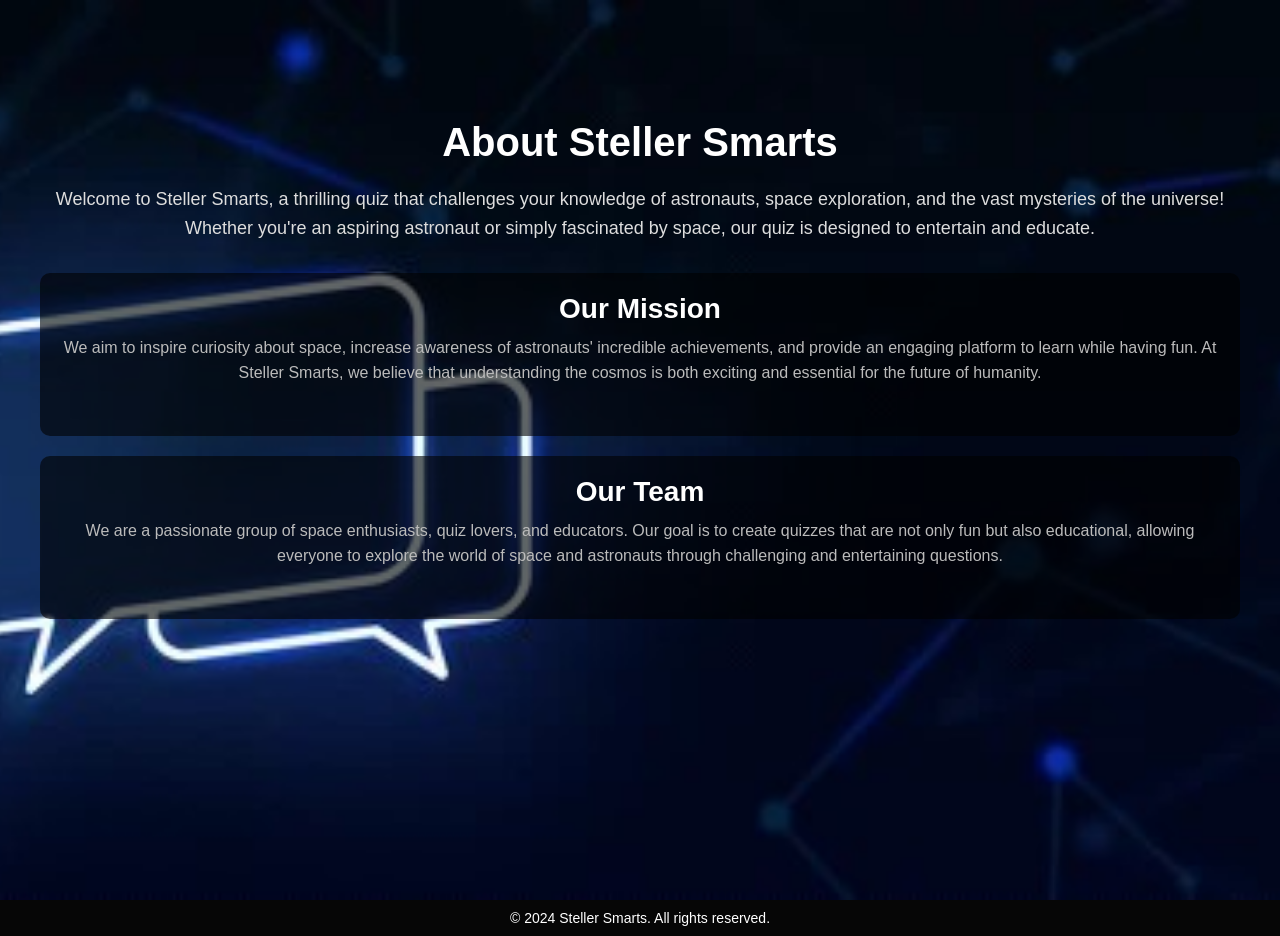
<file: Aboutus.html>
<!DOCTYPE html>
<html lang="en">
<head>
  <meta charset="UTF-8">
  <meta name="viewport" content="width=device-width, initial-scale=1.0">
  <title>About Us - Steller Smarts</title>
  <link rel="stylesheet" href="styles7.css">
</head>
<body>

  <!-- Main Content -->
  <section class="about">
    <div class="container">
      <h2>About Steller Smarts</h2>
      <p>Welcome to Steller Smarts, a thrilling quiz that challenges your knowledge of astronauts, space exploration, and the vast mysteries of the universe! Whether you're an aspiring astronaut or simply fascinated by space, our quiz is designed to entertain and educate.</p>
      
      <div class="mission">
        <h3>Our Mission</h3>
        <p>We aim to inspire curiosity about space, increase awareness of astronauts' incredible achievements, and provide an engaging platform to learn while having fun. At Steller Smarts, we believe that understanding the cosmos is both exciting and essential for the future of humanity.</p>
      </div>
      
      <div class="team">
        <h3>Our Team</h3>
        <p>We are a passionate group of space enthusiasts, quiz lovers, and educators. Our goal is to create quizzes that are not only fun but also educational, allowing everyone to explore the world of space and astronauts through challenging and entertaining questions.</p>
      </div>
    </div>
  </section>
  <footer>
    <p>&copy; 2024 Steller Smarts. All rights reserved.</p>
  </footer>
</body>
</html>
</file>
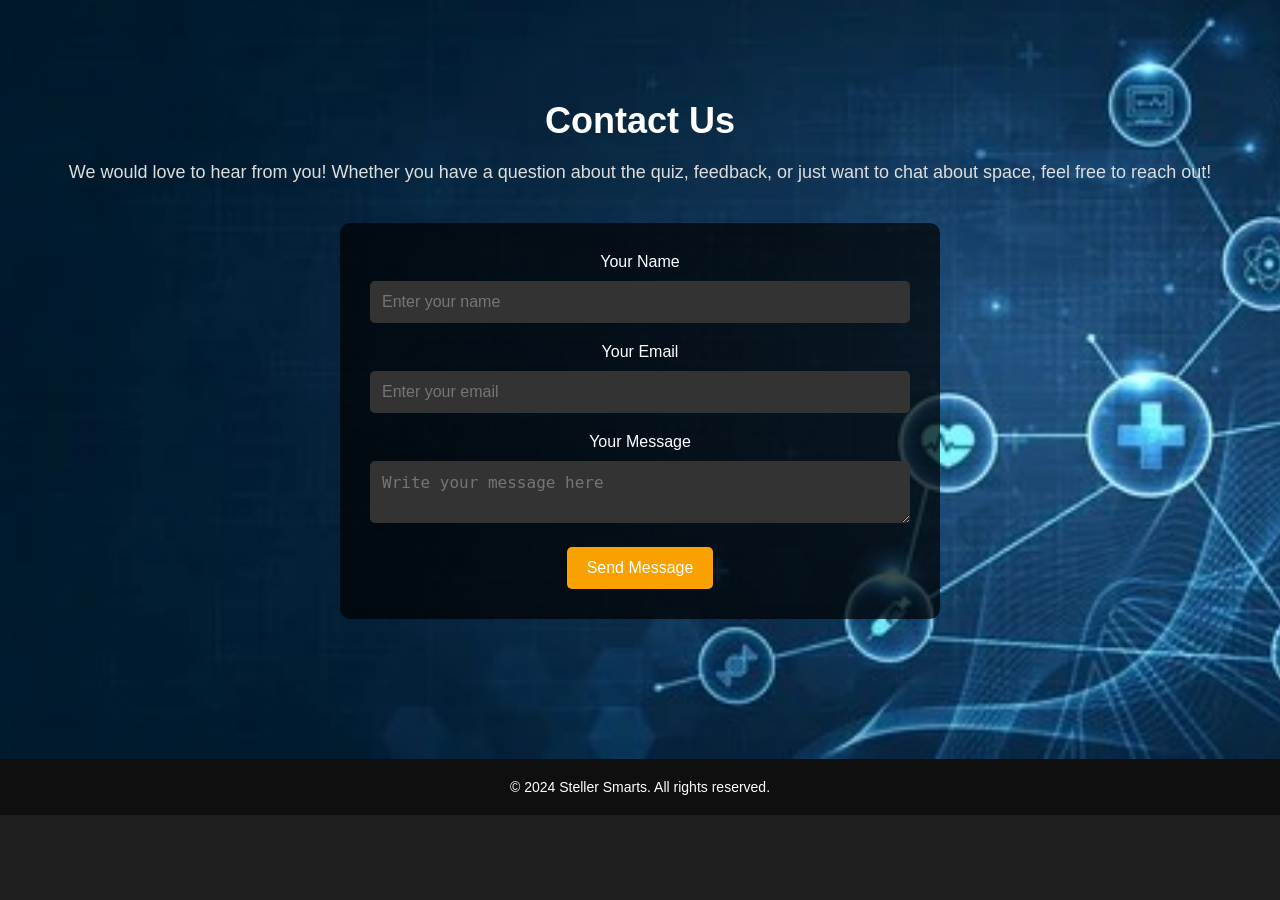
<file: contact.html>
<!DOCTYPE html>
<html lang="en">
<head>
  <meta charset="UTF-8">
  <meta name="viewport" content="width=device-width, initial-scale=1.0">
  <title>Contact Us - Steller Smarts</title>
  <link rel="stylesheet" href="styles8.css">
</head>
<body>

    <!DOCTYPE html>
    <html lang="en">
    <head>
      <meta charset="UTF-8">
      <meta name="viewport" content="width=device-width, initial-scale=1.0">
      <title>Contact Us - Steller Smarts</title>
      <link rel="stylesheet" href="styles.css">
    </head>
    <body>
    
      <!-- Contact Section -->
      <section class="contact">
        <div class="container">
          <h2>Contact Us</h2>
          <p>We would love to hear from you! Whether you have a question about the quiz, feedback, or just want to chat about space, feel free to reach out!</p>
    
          <!-- Contact Form -->
          <div class="contact-form">
            <form id="contactForm" action="#" method="POST" onsubmit="return validateForm()">
              <label for="name">Your Name</label>
              <input type="text" id="name" name="name" placeholder="Enter your name" required aria-label="Your Name">
    
              <label for="email">Your Email</label>
              <input type="email" id="email" name="email" placeholder="Enter your email" required aria-label="Your Email">
    
              <label for="message">Your Message</label>
              <textarea id="message" name="message" placeholder="Write your message here" required aria-label="Your Message"></textarea>
    
              <button type="submit">Send Message</button>
            </form>
            <div id="error-message" style="color: red; display: none;">Please enter a valid email address containing '@' and make sure all fields are filled out.</div>
            <div id="success-message" style="color: green; display: none;">Your message has been sent successfully! Thank you for contacting us.</div>
          </div>
    
        </div>
      </section>
    
      <!-- Footer -->
      <footer>
        <p>&copy; 2024 Steller Smarts. All rights reserved.</p>
      </footer>
    
      <script>
        function validateForm() {
          var name = document.getElementById('name').value;
          var email = document.getElementById('email').value;
          var message = document.getElementById('message').value;
          var errorMessage = document.getElementById('error-message');
          var successMessage = document.getElementById('success-message');
    
          // Reset messages
          errorMessage.style.display = "none";
          successMessage.style.display = "none";
    
          // Check if name is empty
          if (name === "") {
            errorMessage.innerHTML = "Name is required.";
            errorMessage.style.display = "block";
            return false;
          }
    
          // Check if email contains '@'
          if (email.indexOf('@') === -1) {
            errorMessage.innerHTML = "Please enter a valid email address with '@'.";
            errorMessage.style.display = "block";
            return false;
          }
    
          // Check if message is empty
          if (message === "") {
            errorMessage.innerHTML = "Message cannot be empty.";
            errorMessage.style.display = "block";
            return false;
          }
    
          // If everything is fine, show success message
          successMessage.style.display = "block";
          
          // Optionally, you can reset the form fields after success:
          document.getElementById('contactForm').reset();
    
          return false;  // Prevent the form from submitting (for demo purposes)
        }
      </script>
    
    </body>
    </html>
</file>
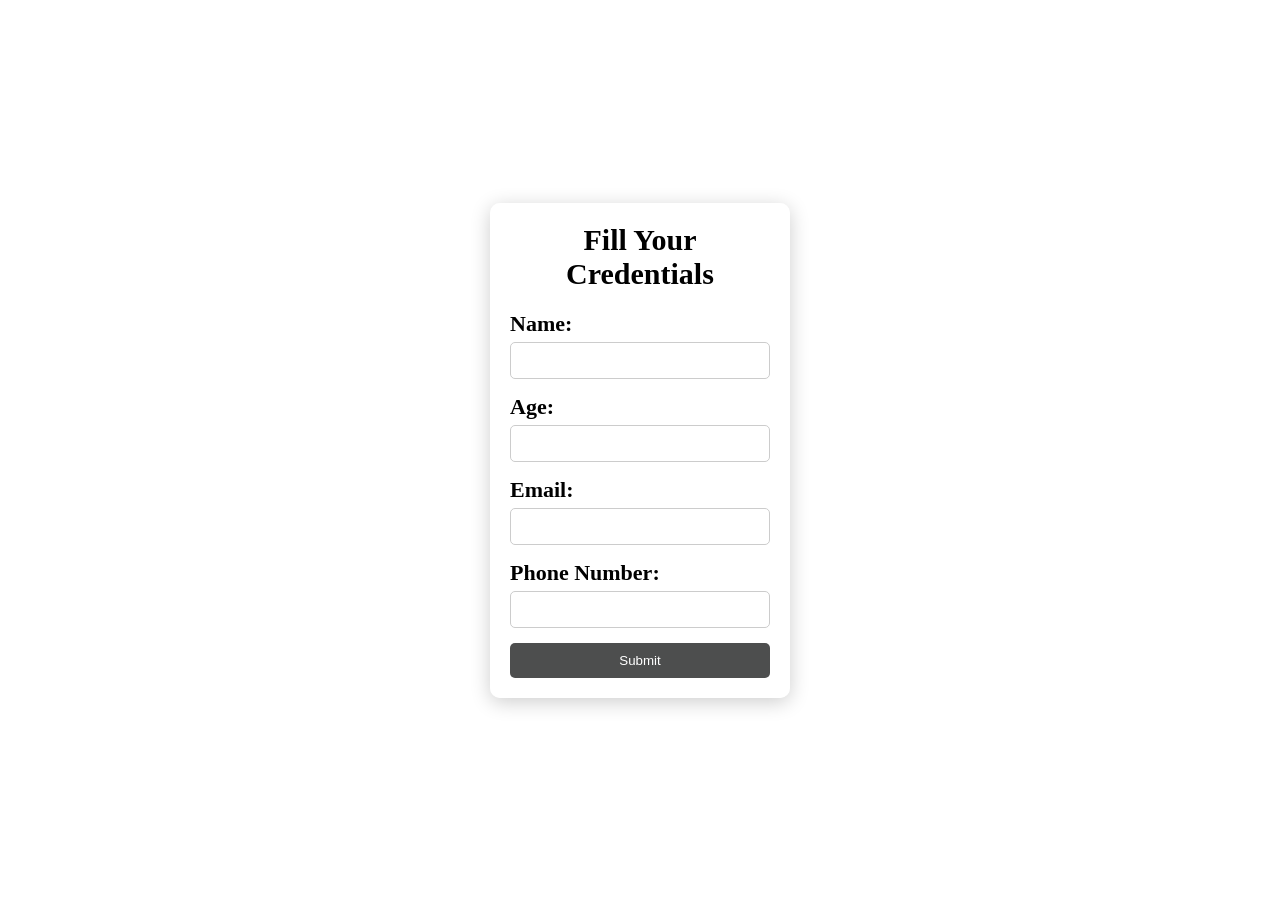
<file: info.html>
<!DOCTYPE html>
<html lang="en">
<head>
    <meta charset="UTF-8">
    <meta name="viewport" content="width=device-width, initial-scale=1.0">
    <link rel="stylesheet" href="styles1.css">
    <link rel="icon" type="image/png" href="favicon.jpg">
    <title>Information page</title>
    <script>
        // validateForm receives the submit event so we can prevent default when needed
        function validateForm(e) {
            // stop the browser from submitting so we can control navigation
            if (e && e.preventDefault) e.preventDefault();

            var name = document.getElementById("name").value.trim();
            var nameError = document.getElementById("name-error");
            var email = document.getElementById("email").value.trim();
            var emailError = document.getElementById("email-error");
            var phone = document.getElementById("phone").value.trim();
            var phoneError = document.getElementById("phone-error");

            // Name: allow letters and spaces, at least 1 character
            if (name === "" || !/^[a-zA-Z\s]+$/.test(name)) {
                nameError.style.display = "block";
                nameError.textContent = "Please enter a valid name (letters and spaces only).";
                return false;
            } else {
                nameError.style.display = "none";
            }

            // Email: basic check for '@' and a simple structure
            if (!/^\S+@\S+\.\S+$/.test(email)) {
                emailError.style.display = "block";
                return false;
            } else {
                emailError.style.display = "none";
            }

            // Phone: allow only 10 digits
            var phoneRegex = /^\d{10}$/;
            if (!phoneRegex.test(phone)) {
                phoneError.style.display = "block";
                return false;
            } else {
                phoneError.style.display = "none";
            }

            // All validations passed — navigate to level.html
            window.location.href = "level.html";
            return false; // prevent normal form submission
        }
    </script>
</head>
<body>
    <div class="container">
        <div class="form-box">
            <h2>Fill Your Credentials</h2>
            <form onsubmit="return validateForm(event)">
                <b><label for="name">Name:</label></b>
                <input type="text" id="name" name="name" pattern="[a-zA-Z ]+" required>
                <div id="name-error" style="color: red; display: none;"></div>

                <b><label for="age">Age:</label></b>
                <input type="number" id="age" name="age" required>

                <b><label for="email">Email:</label></b>
                <input type="email" id="email" name="email" required>
                <div id="email-error" style="color: red; display: none;">Please include '@' in the email address.</div>

                <b><label for="phone">Phone Number:</label></b>
                <input type="tel" id="phone" name="phone" required>
                <b><div id="phone-error" style="color:black; display: none;">Please enter a valid 10-digit phone number.</div></b>

                <button type="submit">Submit</button>
            </form>
        </div>
    </div>
</body>
</html>
</file>
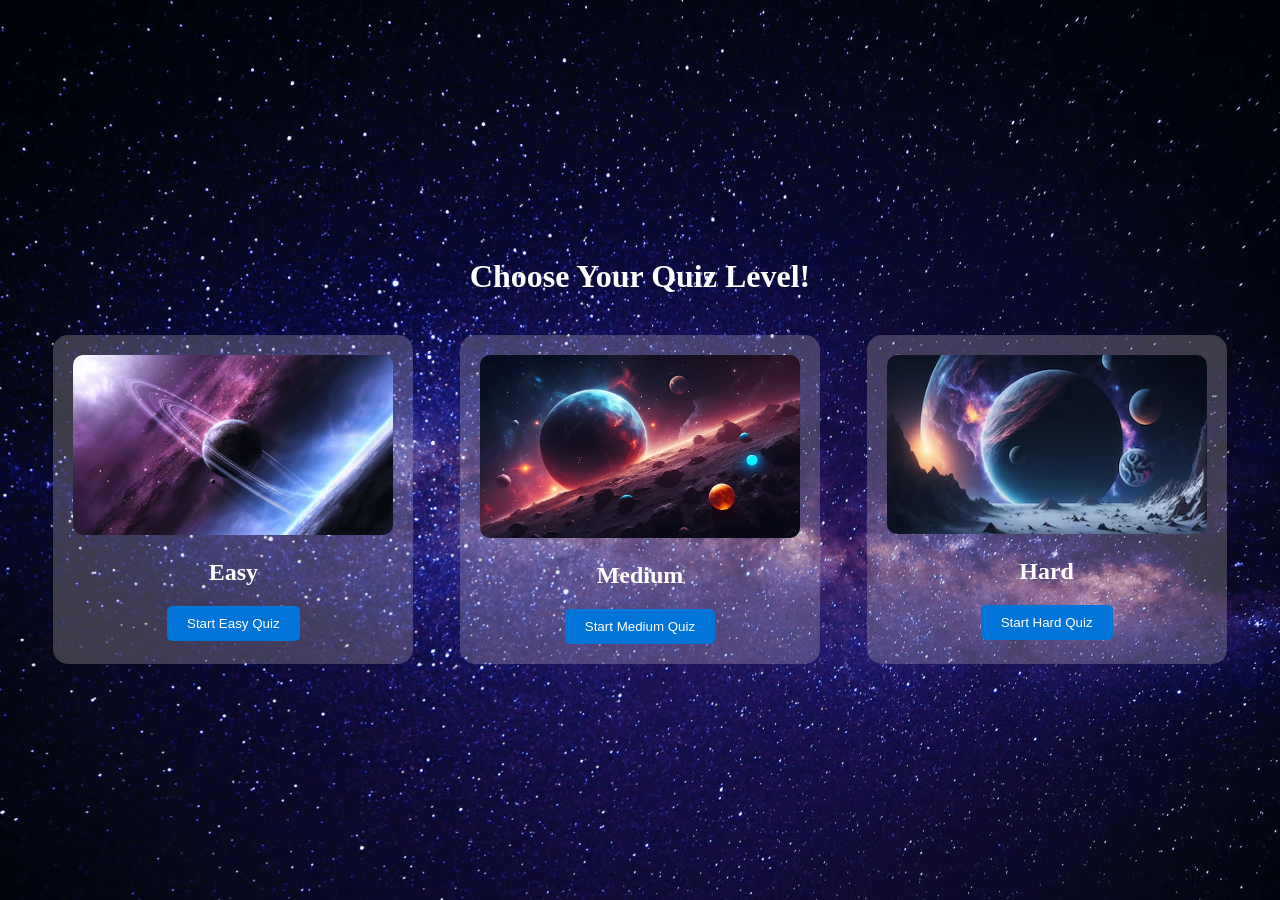
<file: level.html>
<!DOCTYPE html>
<html lang="en">
<head>
    <meta charset="UTF-8">
    <meta name="viewport" content="width=device-width, initial-scale=1.0">
    <link rel="icon" type="image/png" href="favicon.jpg">
    <title>Space Quiz Levels</title>
    <style>
        body {
            background-image: url('image2.png');
            background-size: cover;
            font-family: 'Baskerville Old Face';
            color: white;
            display: flex;
            justify-content: center;
            align-items: center;
            height: 100vh;
            margin: 0;
            text-align: center;
        }

        .container {
            animation: fadeIn 1s ease-in-out;
            width: 100%;
            max-width: 1200px;
            padding: 0 20px;
        }

        h1 {
            margin-bottom: 40px;
        }

        .quiz-levels {
            display: flex;
            justify-content: space-around;
            flex-wrap: wrap;
            gap: 20px;
            width: 100%;
            margin: 0;
        }

        .level {
            font-family: 'Bradley Hand ITC';
            background: rgba(211, 197, 197, 0.267);
            border-radius: 15px;
            padding: 20px;
            width: calc(33.333% - 40px);
            transition: transform 0.3s, box-shadow 0.3s;
            box-sizing: border-box;
        }

        .level:hover {
            transform: translateY(-10px);
            box-shadow: 0 8px 20px rgba(0, 0, 0, 0.3);
        }

        .level img {
            width: 100%;
            border-radius: 10px;
        }

        button {
            background-color: #0074D9;
            border: none;
            border-radius: 5px;
            color: white;
            padding: 10px 20px;
            cursor: pointer;
            transition: background-color 0.3s;
        }

        button:hover {
            background-color: #005bb5;
        }

        @keyframes fadeIn {
            from {
                opacity: 0;
            }
            to {
                opacity: 1;
            }
        }

        @media screen and (max-width: 768px) {
            .level {
                width: calc(50% - 40px); 
            }

            .quiz-levels {
                justify-content: space-between;
            }
        }

        @media screen and (max-width: 480px) {
            .level {
                width: 100%; 
            }

            h1 {
                font-size: 1.5em; 
            }

            .quiz-levels {
                flex-direction: column;
                align-items: center;
            }
        }
    </style>
</head>
<body>
    <div class="container">
        <h1>Choose  Your  Quiz  Level!</h1>
        <div class="quiz-levels">
            <div class="level easy">
                <img src="image8.png" alt="Easy Level" />
                <h2>Easy</h2>
                <a href="question1.html"><button>Start Easy Quiz</button></a>
            </div>
            <div class="level medium">
                <img src="image3.jpg" alt="Medium Level" />
                <h2>Medium</h2>
                <a href="question2.html"><button>Start Medium Quiz</button></a>
            </div>
            <div class="level hard">
                <img src="image4.avif" alt="Hard Level" />
                <h2>Hard</h2>
                <a href="question3.html"><button>Start Hard Quiz</button></a>
            </div>
        </div>
    </div>
</body>
</html>
</file>
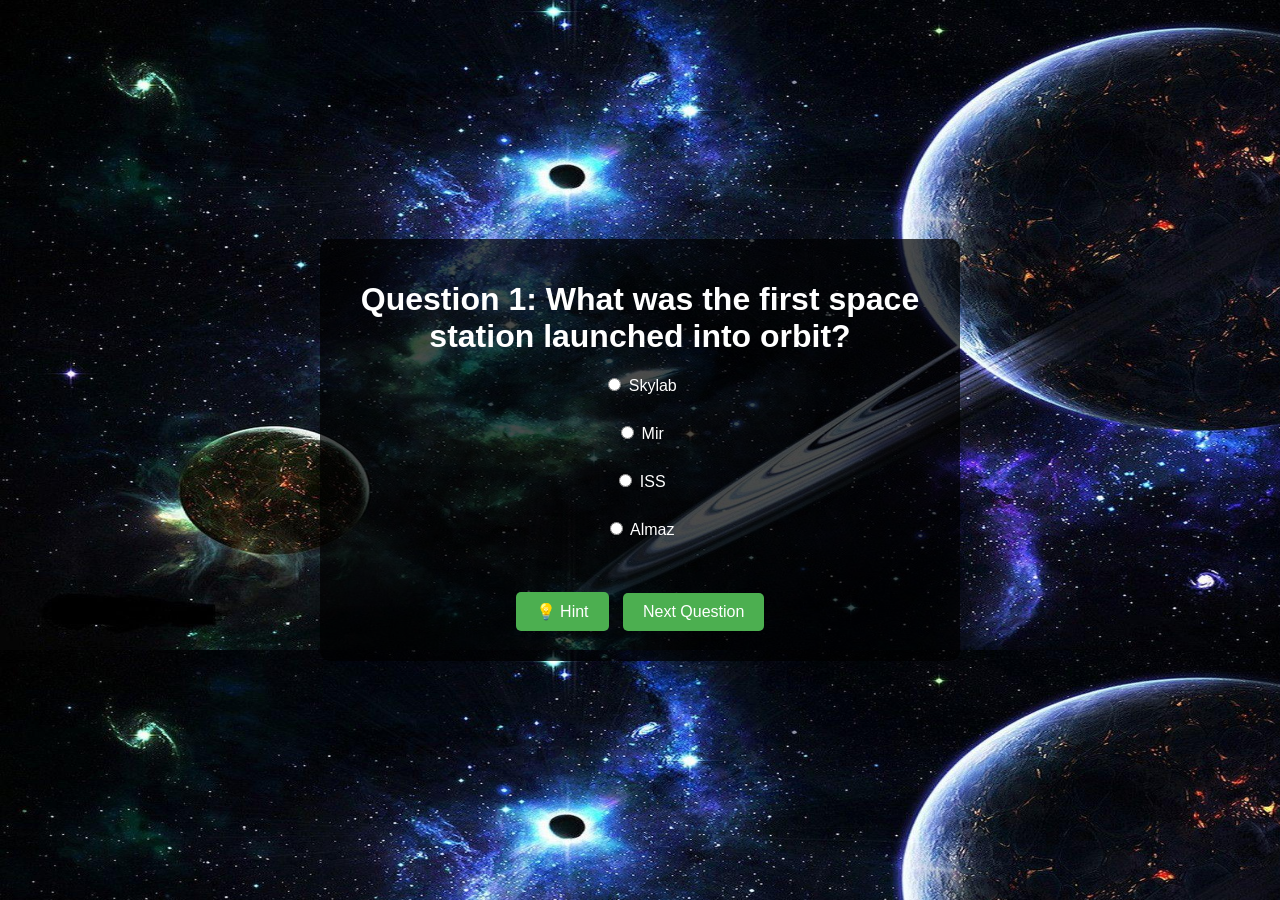
<file: question1.html>
<!DOCTYPE html>
<html lang="en">
<head>
    <meta charset="UTF-8">
    <meta name="viewport" content="width=device-width, initial-scale=1.0">
    <link rel="stylesheet" href="styles4.css">
    <link rel="icon" type="image/png" href="favicon.jpg">
    <title>Space Quiz</title>
</head>
<body>
    <div class="container">
        <div class="question-page" id="question1">
            <h1>Question 1: What was the first space station launched into orbit?</h1>
            <form>
                <label><input type="radio" name="q1" value="1"> Skylab</label><br>
                <label><input type="radio" name="q1" value="2"> Mir</label><br>
                <label><input type="radio" name="q1" value="3"> ISS</label><br>
                <label><input type="radio" name="q1" value="4"> Almaz</label><br>
            </form>
            <button class="hint-button" onclick="showHint('hint1')">💡 Hint</button>
            <p class="hint" id="hint1" style="display:none;">It was launched by the USA in 1973.</p>
            <button class="next-button" onclick="nextQuestion(2)">Next Question</button>
        </div>

        <div class="question-page" id="question2" style="display:none;">
            <h1>Question 2: Which planet has the most moons?</h1>
            <form>
                <label><input type="radio" name="q2" value="1"> Earth</label><br>
                <label><input type="radio" name="q2" value="2"> Jupiter</label><br>
                <label><input type="radio" name="q2" value="3"> Saturn</label><br>
                <label><input type="radio" name="q2" value="4"> Mars</label><br>
            </form>
            <button class="hint-button" onclick="showHint('hint2')">💡 Hint</button>
            <p class="hint" id="hint2" style="display:none;">This planet has more than 79 known moons.</p>
            <button class="next-button" onclick="nextQuestion(3)">Next Question</button>
        </div>

        <div class="question-page" id="question3" style="display:none;">
            <h1>Question 3: What is the name of the rover that landed on Mars in 2012?</h1>
            <form>
                <label><input type="radio" name="q3" value="1"> Opportunity</label><br>
                <label><input type="radio" name="q3" value="2"> Curiosity</label><br>
                <label><input type="radio" name="q3" value="3"> Spirit</label><br>
                <label><input type="radio" name="q3" value="4"> Perseverance</label><br>
            </form>
            <button class="hint-button" onclick="showHint('hint3')">💡 Hint</button>
            <p class="hint" id="hint3" style="display:none;">Its name reflects a desire to learn more about the planet.</p>
            <button class="next-button" onclick="nextQuestion(4)">Next Question</button>
        </div>

        <div class="question-page" id="question4" style="display:none;">
            <h1>Question 4: Who was the first American woman in space?</h1>
            <form>
                <label><input type="radio" name="q4" value="1"> Sally Ride</label><br>
                <label><input type="radio" name="q4" value="2"> Mae Jemison</label><br>
                <label><input type="radio" name="q4" value="3"> Eileen Collins</label><br>
                <label><input type="radio" name="q4" value="4"> Jan Davis</label><br>
            </form>
            <button class="hint-button" onclick="showHint('hint4')">💡 Hint</button>
            <p class="hint" id="hint4" style="display:none;">She flew on the Space Shuttle Challenger.</p>
            <button class="next-button" onclick="nextQuestion(5)">Next Question</button>
        </div>

        <div class="question-page" id="question5" style="display:none;">
            <h1>Question 5: What is the primary gas found in the Sun?</h1>
            <form>
                <label><input type="radio" name="q5" value="1"> Hydrogen</label><br>
                <label><input type="radio" name="q5" value="2"> Helium</label><br>
                <label><input type="radio" name="q5" value="3"> Oxygen</label><br>
                <label><input type="radio" name="q5" value="4"> Carbon Dioxide</label><br>
            </form>
            <button class="hint-button" onclick="showHint('hint5')">💡 Hint</button>
            <p class="hint" id="hint5" style="display:none;">It is the lightest and most abundant element in the universe.</p>
            <button class="next-button" onclick="finishQuiz()">Finish</button>
        </div>
    </div>

    <div class="question-page" id="result" style="display:none;">
        <h1>Quiz Completed!</h1>
        <p>Your score is: <span id="score-display"></span>/5</p>
    </div>
    

    <script>
let score = 0;

function showHint(hintId) {
    document.getElementById(hintId).style.display = 'block';
}

function nextQuestion(questionNumber) {
    const prevQuestion = questionNumber - 1;
    const selected = document.querySelector(`input[name="q${prevQuestion}"]:checked`);


    if (prevQuestion > 0 && !selected) {
        alert("Please select an answer before proceeding.");
        return;
    }


    if (selected) {
        if (selected.value === "2" && prevQuestion === 1) score++;
        if (selected.value === "2" && prevQuestion === 2) score++;
        if (selected.value === "2" && prevQuestion === 3) score++;
        if (selected.value === "1" && prevQuestion === 4) score++;
        if (selected.value === "1" && prevQuestion === 5) score++;
    }

    const pages = document.querySelectorAll('.question-page');
    pages.forEach(page => page.style.display = 'none');
    const nextPage = document.getElementById('question' + questionNumber);

    if (nextPage) {
        nextPage.style.display = 'block';
    } else {
        finishQuiz(); 
    }
}

function finishQuiz() {
    const container = document.querySelector('.container');
    container.innerHTML = `
        <h1>Quiz Completed!</h1>
        <p>Your score is: <span id="score-display">${score}</span>/5</p>

        <a href="Quiz.html" class="home-button">Home</a>
    `;
}

function restartQuiz() {
    score = 0;
    const container = document.querySelector('.container');
    container.innerHTML = `
        <div class="question-page" id="question1">
            <h1>Question 1: What was the first space station launched into orbit?</h1>
            <form>
                <label><input type="radio" name="q1" value="1"> Skylab</label><br>
                <label><input type="radio" name="q1" value="2"> Mir</label><br>
                <label><input type="radio" name="q1" value="3"> ISS</label><br>
                <label><input type="radio" name="q1" value="4"> Almaz</label><br>
            </form>
            <button class="hint-button" onclick="showHint('hint1')">💡 Hint</button>
            <p class="hint" id="hint1" style="display:none;">It was launched by the USA in 1973.</p>
            <button class="next-button" onclick="nextQuestion(2)">Next Question</button>
        </div>
    `;
}


</script>
</body>
</html>
</file>
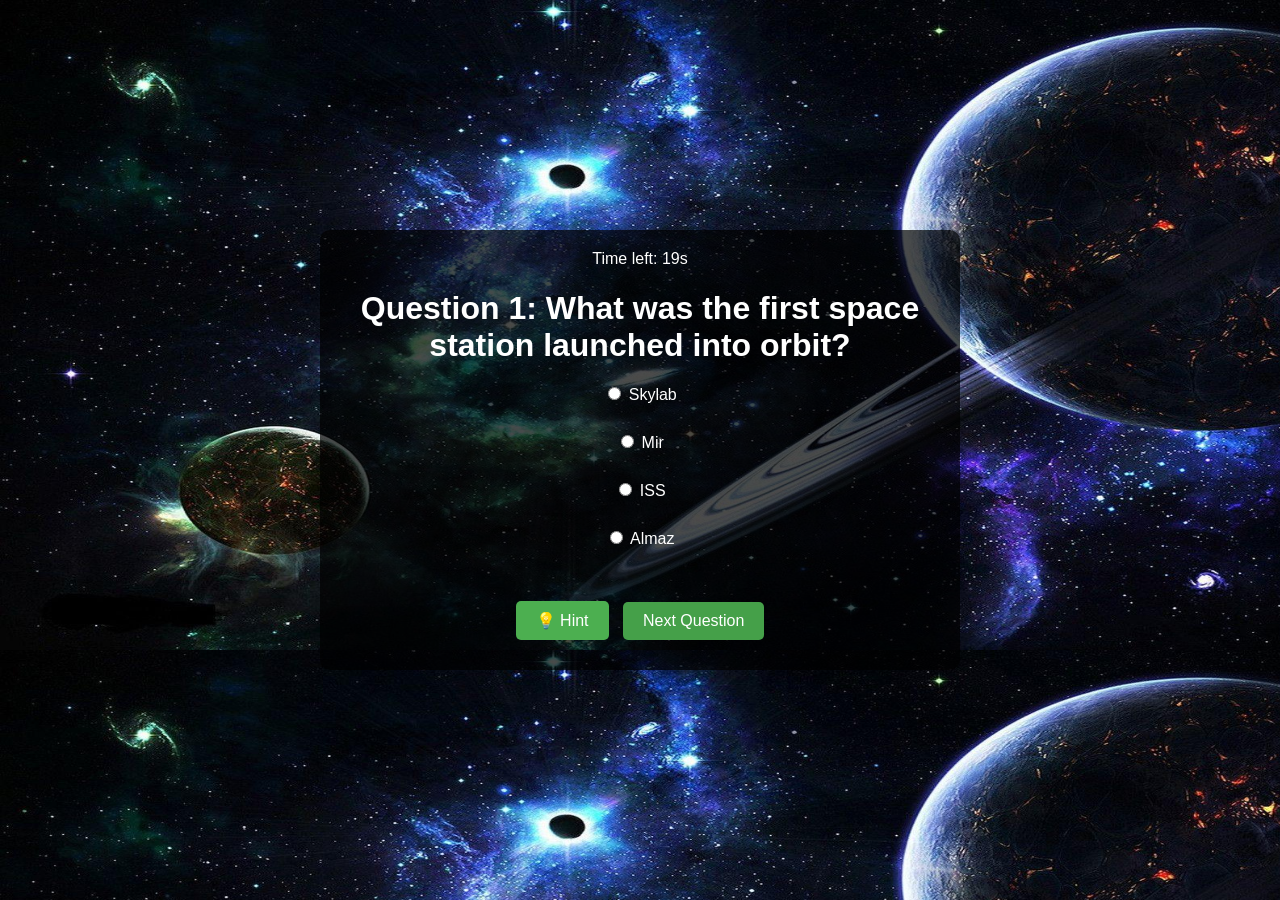
<file: question2.html>
<!DOCTYPE html>
<html lang="en">
<head>
    <meta charset="UTF-8">
    <meta name="viewport" content="width=device-width, initial-scale=1.0">
    <link rel="stylesheet" href="styles5.css">
    <link rel="icon" type="image/png" href="favicon.jpg">
    <title>Space Quiz</title>
</head>
<body>
    <div class="container">
        <div class="timer" id="timer">Thanks for taking the quiz!!</div>
        
        <div class="question-page" id="question1">
            <h1>Question 1: What was the first space station launched into orbit?</h1>
            <form>
                <label><input type="radio" name="q1" value="1"> Skylab</label><br>
                <label><input type="radio" name="q1" value="2"> Mir</label><br>
                <label><input type="radio" name="q1" value="3"> ISS</label><br>
                <label><input type="radio" name="q1" value="4"> Almaz</label><br>
            </form>
            <button class="hint-button" onclick="showHint('hint1')">💡 Hint</button>
            <p class="hint" id="hint1" style="display:none;">It was launched by the USA in 1973.</p>
            <button class="next-button" onclick="nextQuestion(2)">Next Question</button>
        </div>

        <div class="question-page" id="question2" style="display:none;">
            <h1>Question 2: Which planet has the most moons?</h1>
            <form>
                <label><input type="radio" name="q2" value="1"> Earth</label><br>
                <label><input type="radio" name="q2" value="2"> Jupiter</label><br>
                <label><input type="radio" name="q2" value="3"> Saturn</label><br>
                <label><input type="radio" name="q2" value="4"> Mars</label><br>
            </form>
            <button class="hint-button" onclick="showHint('hint2')">💡 Hint</button>
            <p class="hint" id="hint2" style="display:none;">This planet has more than 79 known moons.</p>
            <button class="next-button" onclick="nextQuestion(3)">Next Question</button>
        </div>

        <div class="question-page" id="question3" style="display:none;">
            <h1>Question 3: What is the name of the rover that landed on Mars in 2012?</h1>
            <form>
                <label><input type="radio" name="q3" value="1"> Opportunity</label><br>
                <label><input type="radio" name="q3" value="2"> Curiosity</label><br>
                <label><input type="radio" name="q3" value="3"> Spirit</label><br>
                <label><input type="radio" name="q3" value="4"> Perseverance</label><br>
            </form>
            <button class="hint-button" onclick="showHint('hint3')">💡 Hint</button>
            <p class="hint" id="hint3" style="display:none;">Its name reflects a desire to learn more about the planet.</p>
            <button class="next-button" onclick="nextQuestion(4)">Next Question</button>
        </div>

        <div class="question-page" id="question4" style="display:none;">
            <h1>Question 4: Who was the first American woman in space?</h1>
            <form>
                <label><input type="radio" name="q4" value="1"> Sally Ride</label><br>
                <label><input type="radio" name="q4" value="2"> Mae Jemison</label><br>
                <label><input type="radio" name="q4" value="3"> Eileen Collins</label><br>
                <label><input type="radio" name="q4" value="4"> Jan Davis</label><br>
            </form>
            <button class="hint-button" onclick="showHint('hint4')">💡 Hint</button>
            <p class="hint" id="hint4" style="display:none;">She flew on the Space Shuttle Challenger.</p>
            <button class="next-button" onclick="nextQuestion(5)">Next Question</button>
        </div>

        <div class="question-page" id="question5" style="display:none;">
            <h1>Question 5: What is the primary gas found in the Sun?</h1>
            <form>
                <label><input type="radio" name="q5" value="1"> Hydrogen</label><br>
                <label><input type="radio" name="q5" value="2"> Helium</label><br>
                <label><input type="radio" name="q5" value="3"> Oxygen</label><br>
                <label><input type="radio" name="q5" value="4"> Carbon Dioxide</label><br>
            </form>
            <button class="hint-button" onclick="showHint('hint5')">💡 Hint</button>
            <p class="hint" id="hint5" style="display:none;">It is the lightest and most abundant element in the universe.</p>
            <button class="next-button" onclick="finishQuiz()">Finish</button>
        </div>
    </div>

    <script>

let score = 0;
let timeLeft = 20;
let timer;

function startTimer() {
    clearInterval(timer);
    timeLeft = 20;
    document.getElementById('timer').textContent = `Time left: ${timeLeft}s`;
    timer = setInterval(() => {
        timeLeft--;
        document.getElementById('timer').textContent = `Time left: ${timeLeft}s`;
        if (timeLeft <= 0) {
            clearInterval(timer);
            alert("Time's up! Please select an answer.");
        }
    }, 1000);
}

function showHint(hintId) {
    document.getElementById(hintId).style.display = 'block';
}

function nextQuestion(questionNumber) {
    const currentQuestion = questionNumber - 1;
    const selected = document.querySelector(`input[name="q${currentQuestion}"]:checked`);
    if (!selected) {
        alert("Please select an answer before proceeding.");
        return;
    }

    if ((currentQuestion === 1 && selected.value === "1") || // Q1: Skylab
        (currentQuestion === 2 && selected.value === "2") || // Q2: Jupiter
        (currentQuestion === 3 && selected.value === "2") || // Q3: Curiosity
        (currentQuestion === 4 && selected.value === "1") || // Q4: Sally Ride
        (currentQuestion === 5 && selected.value === "1")) { // Q5: Hydrogen
        score++;
    }

    const pages = document.querySelectorAll('.question-page');
    pages.forEach(page => page.style.display = 'none');

    const nextPage = document.getElementById('question' + questionNumber);
    if (nextPage) {
        nextPage.style.display = 'block';
        startTimer(); 
    } else {
        finishQuiz(); 
    }
}

function finishQuiz() {
    clearInterval(timer);
    const container = document.querySelector('.container');
    container.innerHTML = `
        <h1>Quiz Completed!</h1>
        <p>Your score is: <span id="score-display">${score}</span>/5</p>
       
        <a href="Quiz.html" class="home-button">Home</a>
    `;
}

function restartQuiz() {
    score = 0;
    const container = document.querySelector('.container');
    container.innerHTML = `
        <div id="timer">Time left: 20s</div>
        <div class="question-page" id="question1">
            <h1>Question 1: What was the first space station launched into orbit?</h1>
            <form>
                <label><input type="radio" name="q1" value="1"> Skylab</label><br>
                <label><input type="radio" name="q1" value="2"> Mir</label><br>
                <label><input type="radio" name="q1" value="3"> ISS</label><br>
                <label><input type="radio" name="q1" value="4"> Almaz</label><br>
            </form>
            <button class="hint-button" onclick="showHint('hint1')">💡 Hint</button>
            <p class="hint" id="hint1" style="display:none;">It was launched by the USA in 1973.</p>
            <button class="next-button" onclick="nextQuestion(2)">Next Question</button>
        </div>
    `;
    startTimer();
}

startTimer();

    </script>
</body>
</html>
</file>
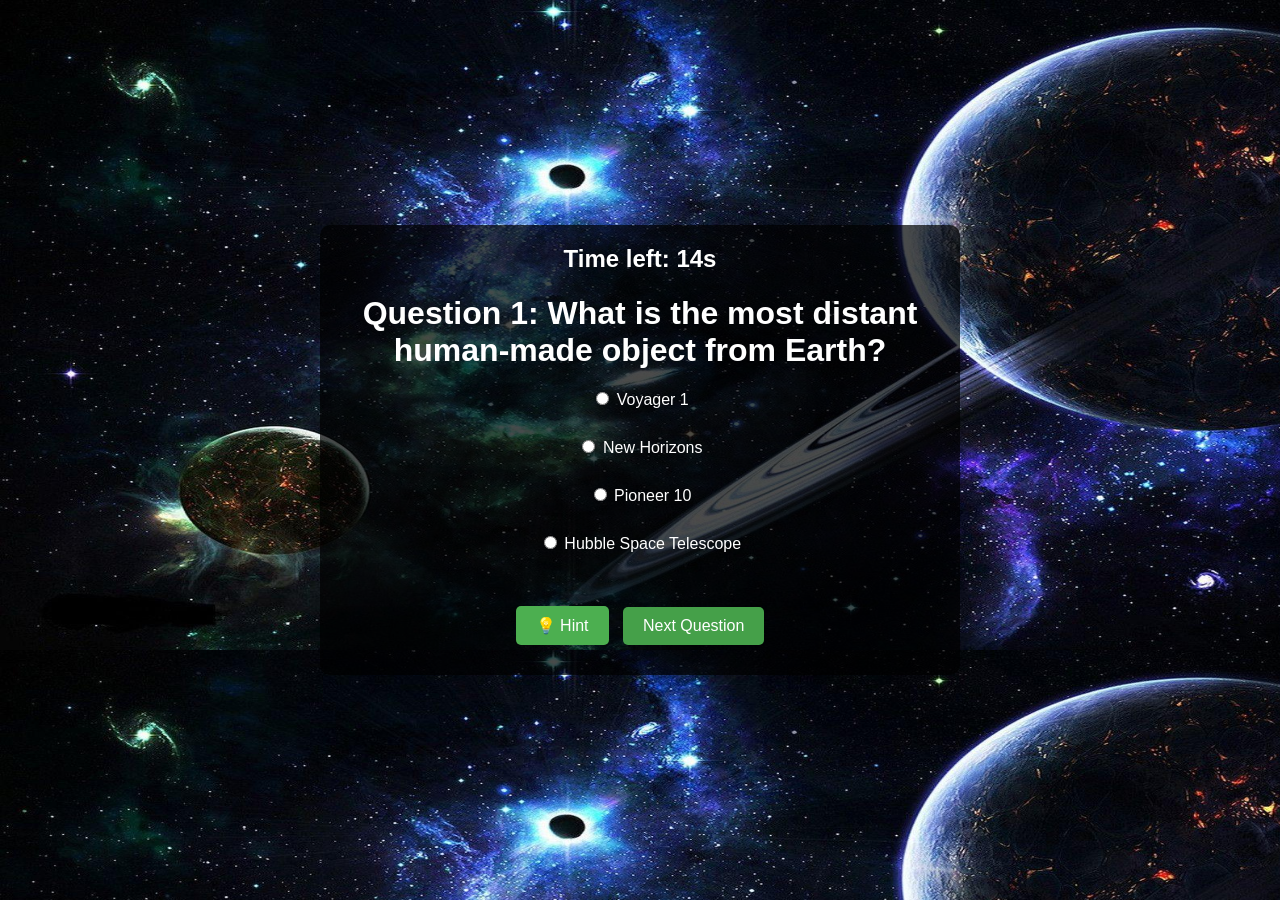
<file: question3.html>
<!DOCTYPE html>
<html lang="en">
<head>
    <meta charset="UTF-8">
    <meta name="viewport" content="width=device-width, initial-scale=1.0">
    <link rel="stylesheet" href="styles5.css">
    <link rel="icon" type="image/png" href="favicon.jpg">
    <title>Space Quiz</title>
</head>
<body>
    <div class="container">
        <div id="timer" style="font-size: 1.5em; font-weight: bold; margin-bottom: 20px;">Time left: 30s</div>

        <div class="question-page" id="question1">
            <h1>Question 1: What is the most distant human-made object from Earth?</h1>
            <form>
                <label><input type="radio" name="q1" value="1"> Voyager 1</label><br>
                <label><input type="radio" name="q1" value="2"> New Horizons</label><br>
                <label><input type="radio" name="q1" value="3"> Pioneer 10</label><br>
                <label><input type="radio" name="q1" value="4"> Hubble Space Telescope</label><br>
            </form>
            <button class="hint-button" onclick="showHint('hint1')">💡 Hint</button>
            <p class="hint" id="hint1" style="display:none;">It was launched in 1977.</p>
            <button class="next-button" onclick="nextQuestion(2)">Next Question</button>
        </div>

        <div class="question-page" id="question2" style="display:none;">
            <h1>Question 2: Which astronaut holds the record for the most time spent in space?</h1>
            <form>
                <label><input type="radio" name="q2" value="1"> Gennady Padalka</label><br>
                <label><input type="radio" name="q2" value="2"> Yuri Malyshev</label><br>
                <label><input type="radio" name="q2" value="3"> Scott Kelly</label><br>
                <label><input type="radio" name="q2" value="4"> Sergei Krikalev</label><br>
            </form>
            <button class="hint-button" onclick="showHint('hint2')">💡 Hint</button>
            <p class="hint" id="hint2" style="display:none;">He has spent over 800 days in space.</p>
            <button class="next-button" onclick="nextQuestion(3)">Next Question</button>
        </div>

        <div class="question-page" id="question3" style="display:none;">
            <h1>Question 3: What is the name of the first spacecraft to land on the far side of the Moon?</h1>
            <form>
                <label><input type="radio" name="q3" value="1"> Luna 9</label><br>
                <label><input type="radio" name="q3" value="2"> Chang'e 4</label><br>
                <label><input type="radio" name="q3" value="3"> Apollo 16</label><br>
                <label><input type="radio" name="q3" value="4"> Surveyor 1</label><br>
            </form>
            <button class="hint-button" onclick="showHint('hint3')">💡 Hint</button>
            <p class="hint" id="hint3" style="display:none;">It was launched by China in 2018.</p>
            <button class="next-button" onclick="nextQuestion(4)">Next Question</button>
        </div>

        <div class="question-page" id="question4" style="display:none;">
            <h1>Question 4: Which mission was the first to send astronauts to the Moon?</h1>
            <form>
                <label><input type="radio" name="q4" value="1"> Apollo 11</label><br>
                <label><input type="radio" name="q4" value="2"> Apollo 8</label><br>
                <label><input type="radio" name="q4" value="3"> Apollo 10</label><br>
                <label><input type="radio" name="q4" value="4"> Gemini 12</label><br>
            </form>
            <button class="hint-button" onclick="showHint('hint4')">💡 Hint</button>
            <p class="hint" id="hint4" style="display:none;">This mission took place in 1969.</p>
            <button class="next-button" onclick="nextQuestion(5)">Next Question</button>
        </div>

        <div class="question-page" id="question5" style="display:none;">
            <h1>Question 5: What element is most commonly used as fuel in a hydrogen rocket?</h1>
            <form>
                <label><input type="radio" name="q5" value="1"> Hydrogen</label><br>
                <label><input type="radio" name="q5" value="2"> Oxygen</label><br>
                <label><input type="radio" name="q5" value="3"> Kerosene</label><br>
                <label><input type="radio" name="q5" value="4"> Methane</label><br>
            </form>
            <button class="hint-button" onclick="showHint('hint5')">💡 Hint</button>
            <p class="hint" id="hint5" style="display:none;">It is the lightest element in the universe.</p>
            <button class="next-button" onclick="finishQuiz()">Finish</button>
        </div>
    </div>

    <script>
let score = 0;
let timeLeft = 30; 
let timer; 

function startTimer(questionNumber) {
    timeLeft = 15;
    document.getElementById('timer').textContent = `Time left: ${timeLeft}s`;

    timer = setInterval(() => {
        timeLeft--;
        document.getElementById('timer').textContent = `Time left: ${timeLeft}s`;
        if (timeLeft <= 0) {
            clearInterval(timer);
            alert("Time's up! Please select an answer before proceeding.");
        }
    }, 1000);
}

function showHint(hintId) {
    document.getElementById(hintId).style.display = 'block';
}

function nextQuestion(questionNumber) {
    clearInterval(timer); 

    const currentQuestion = questionNumber - 1;
    const selected = document.querySelector(`input[name="q${currentQuestion}"]:checked`);
    if (!selected) {
        alert("Please select an answer before moving to the next question.");
        startTimer(currentQuestion); 
        return;
    }

    const pages = document.querySelectorAll('.question-page');
    pages.forEach(page => page.style.display = 'none'); 
    const nextPage = document.getElementById('question' + questionNumber);

    if (nextPage) {
        nextPage.style.display = 'block';
    } else {
        finishQuiz(); 
        return;
    }


    if ((currentQuestion === 1 && selected.value === "1") || // Q1: Voyager 1
        (currentQuestion === 2 && selected.value === "1") || // Q2: Gennady Padalka
        (currentQuestion === 3 && selected.value === "2") || // Q3: Chang'e 4
        (currentQuestion === 4 && selected.value === "1") || // Q4: Apollo 11
        (currentQuestion === 5 && selected.value === "1")) { // Q5: Hydrogen
        score++;
    }

    startTimer(questionNumber);
}

function finishQuiz() {
    clearInterval(timer); 

    const container = document.querySelector('.container');
    container.innerHTML = `
        <h1>Quiz Completed!</h1>
        <p>Your score is: <span id="score-display">${score}</span>/5</p>
        <a href="Quiz.html" class="home-button">Home</a>
    `;
}

function restartQuiz() {
    score = 0;
    const container = document.querySelector('.container');
    container.innerHTML = `
        <div id="timer">Time left: 15s</div>
        <div class="question-page" id="question1">
            <h1>Question 1: Which spacecraft is the farthest human-made object from Earth?</h1>
            <form>
                <label><input type="radio" name="q1" value="1"> Voyager 1</label><br>
                <label><input type="radio" name="q1" value="2"> Pioneer 10</label><br>
                <label><input type="radio" name="q1" value="3"> New Horizons</label><br>
                <label><input type="radio" name="q1" value="4"> Cassini</label><br>
            </form>
            <button class="hint-button" onclick="showHint('hint1')">💡 Hint</button>
            <p class="hint" id="hint1" style="display:none;">It was launched in 1977 and is still sending data.</p>
            <button class="next-button" onclick="nextQuestion(2)">Next Question</button>
        </div>
    `;
    startTimer(1);
}

startTimer(1);

    </script>
</body>
</html>
</file>
<file: styles7.css>
* {
    margin: 0;
    padding: 0;
    box-sizing: border-box;
  }
  
  body {
    font-family: 'Arial', sans-serif;
    background-color: #1e1e1e;
    color: white;
    overflow-x: hidden; 
  }
  
  .about {
    background: url('aboutus.jpg') no-repeat center center/cover;
    padding: 80px 20px 60px;
    height: 100vh; 
  }
  
  .about .container {
    max-width: 1200px;
    margin: 0 auto;
    text-align: center;
    padding-top: 40px; 
  }
  
  .about h2 {
    font-size: 40px;
    margin-bottom: 20px;
  }
  
  .about p {
    font-size: 18px;
    line-height: 1.6;
    margin-bottom: 30px;
    color: #ddd;
  }
  
  .mission, .team {
    background-color: rgba(0, 0, 0, 0.6);
    padding: 20px;
    border-radius: 10px;
    margin: 20px 0;
  }
  
  .mission h3, .team h3 {
    font-size: 28px;
    margin-bottom: 10px;
  }
  
  .mission p, .team p {
    font-size: 16px;
    color: #bbb;
  }
  
  footer {
    background-color: rgba(0, 0, 0, 0.8);
    text-align: center;
    padding: 10px;
  }
  
  footer p {
    color: #fff;
    font-size: 14px;
  }
  
  @media screen and (max-width: 768px) {
    .about h2 {
      font-size: 32px;
    }
  
    .about p {
      font-size: 16px;
    }
  
    .mission h3, .team h3 {
      font-size: 24px;
    }
  }
</file>
<file: styles8.css>
* {
    margin: 0;
    padding: 0;
    box-sizing: border-box;
  }
  
  body {
    font-family: 'Arial', sans-serif;
    background-color: #1e1e1e;
    color: white;
    overflow-x: hidden; 
  }
  
  
  .contact {
    background: url('contact.jpg') no-repeat center center/cover;
    padding: 100px 20px;
    text-align: center;
  }
  
  .contact .container {
    max-width: 1200px;
    margin: 0 auto;
  }
  
  .contact h2 {
    font-size: 36px;
    margin-bottom: 20px;
  }
  
  .contact p {
    font-size: 18px;
    color: #ddd;
    margin-bottom: 40px;
  }
  
 
  .contact-form {
    background-color: rgba(0, 0, 0, 0.7);
    padding: 30px;
    border-radius: 10px;
    max-width: 600px;
    margin: 0 auto 40px;
  }
  
  .contact-form label {
    font-size: 16px;
    display: block;
    margin-bottom: 10px;
  }
  
  .contact-form input,
  .contact-form textarea {
    width: 100%;
    padding: 12px;
    margin-bottom: 20px;
    border: none;
    border-radius: 5px;
    background-color: #333;
    color: white;
    font-size: 16px;
  }
  
  .contact-form button {
    background-color: #f8a100;
    color: white;
    padding: 12px 20px;
    border: none;
    border-radius: 5px;
    font-size: 16px;
    cursor: pointer;
  }
  
  .contact-form button:hover {
    background-color: #d68900;
  }
  
  
  #error-message {
    font-size: 16px;
    margin-top: 20px;
    color: red;
  }
  
  .contact-info {
    max-width: 600px;
    margin: 0 auto;
    text-align: left;
  }
  
  .contact-info h3 {
    font-size: 24px;
    margin-bottom: 10px;
  }
  
  .contact-info p {
    font-size: 16px;
    color: #ddd;
    margin-bottom: 20px;
  }
  
  .social-links {
    list-style: none;
    display: flex;
    justify-content: space-around;
  }
  
  .social-links li {
    font-size: 18px;
  }
  
  .social-links a {
    text-decoration: none;
    color: #f8a100;
    transition: color 0.3s;
  }
  
  .social-links a:hover {
    color: #d68900;
  }
  
  footer {
    background-color: rgba(0, 0, 0, 0.8);
    text-align: center;
    padding: 10px;
    position: relative;
    bottom: 0;
    width: 100%;
  }
  
  footer p {
    color: #fff;
    font-size: 14px;
  }
  
  
  @media screen and (max-width: 768px) {
    .contact h2 {
      font-size: 28px;
    }
  
    .contact p {
      font-size: 16px;
    }
  
    .contact-form {
      padding: 20px;
    }
  
    .contact-form input,
    .contact-form textarea {
      font-size: 14px;
    }
  
    .contact-info h3 {
      font-size: 20px;
    }
  
    .social-links {
      flex-direction: column;
    }
  
    .social-links li {
      margin: 10px 0;
    }
  }

#success-message {
    font-size: 16px;
    margin-top: 20px;
    color: green;
  }
</file>
<file: styles.css>
* {
    margin: 0;
    padding: 0;
    box-sizing: border-box;
}

body, html {
    height: 100%;
    font-family: Arial, sans-serif;
}

.video-background {
    position: absolute;
    top: 0;
    left: 0;
    width: 100%;
    height: 100%;
    overflow: hidden;
    z-index: -1;
}

video {
    min-width: 100%;
    min-height: 100%;
    width: auto;
    height: auto;
    position: absolute;
    top: 50%;
    left: 50%;
    transform: translate(-50%, -50%);
}

header {
    position: relative;
    padding: 20px;
    background: rgba(0, 0, 0, 0.5);
    color: white;
    text-align: center;
}

nav ul {
    list-style: none;
}

nav ul li {
    display: inline;
    margin: 0 15px;
}

nav ul li a {
    color: white;
    text-decoration: none;
}

main {
    display: flex;
    flex-direction: column;
    align-items: center;
    justify-content: center;
    height: calc(100% - 140px); 
    text-align: center;
}

.content {
    color: white;
    padding: 20px;
}

.start-quiz {
    padding: 10px 20px;
    font-size: 18px;
    cursor: pointer;
    background-color: #ff5722;
    color: white;
    border: none;
    border-radius: 5px;
}

footer {
    padding: 20px;
    background: rgba(0, 0, 0, 0.5);
    color: white;
    text-align: center;
    position: relative;
}

@media (max-width: 768px) {
    nav ul li {
        display: block;
        margin: 10px 0;
    }
}
</file>
<file: styles1.css>
h2 {
    animation-duration: 4s;
    animation-name: linear;
    font-family: baskerville old face;
    font-size: 30px;
  }

* {
    box-sizing: border-box;
    margin: 0;
    padding: 0;
}

body {
    font-size: 22px;
    font-family: bradley hand itc;
    background-image: url('https://i.pinimg.com/originals/9f/bf/a3/9fbfa33d37cb8fbf9e81b31b62331ba4.jpg');
    background-size: 1550px 750px;
    background-position: center;  
    display: flex;
    justify-content: center;
    align-items: center;
    height: 100vh;
}

.container {
    display: flex;
    justify-content: center;
    align-items: center;
}

.form-box {
    background: rgba(255, 255, 255, 0.563); 
    padding: 20px;
    border-radius: 10px;
    box-shadow: 0 4px 20px rgba(0, 0, 0, 0.2);
    width: 300px;
}

h2 {
    text-align: center;
    margin-bottom: 20px;
}

label {
    display: block;
    margin-bottom: 5px;
}

input {
    width: 100%;
    padding: 10px;
    margin-bottom: 15px;
    border: 1px solid #ccc;
    border-radius: 5px;
}

button {
    width: 100%;
    padding: 10px;
    background-color: #4d4e4e;
    color: white;
    border: none;
    border-radius: 5px;
    cursor: pointer;
}

button:hover {
    background-color: rgb(30, 27, 27);
}

@media (max-width: 600px) {
    .form-box {
        width: 90%;
    }
}

/* https://img.freepik.com/free-photo/digital-art-moon-wallpaper_23-2150918877.jpg   'httpsound/20230520/original/pngtree-3d-planets-in-space-wallpapers-for-mobile-picture-image_2670749.jp */
</file>
<file: styles4.css>
body {
    margin: 0;
    font-family: Arial, sans-serif;
    display: flex;
    justify-content: center;
    align-items: center;
    height: 100vh;
    background-image: url("beautiful.jpeg"); 
    background-size: 1550px 650px;
    color: white;
}

.container {
    text-align: center;
    background: rgba(0, 0, 0, 0.7);
    padding: 20px;
    border-radius: 10px;
    width: 90%;
    max-width: 600px;
}

h1 {
    margin-bottom: 20px;
}

form {
    margin-bottom: 20px;
}

label {
    display: block;
    margin: 5px 0;
}

.hint-button, .next-button {
    background-color: #4CAF50; 
    border: none;
    color: white;
    padding: 10px 20px;
    text-align: center;
    text-decoration: none;
    display: inline-block;
    font-size: 16px;
    margin: 10px 5px;
    cursor: pointer;
    border-radius: 5px;
}

.hint-button:hover, .next-button:hover {
    background-color: #45a049;
}

.home-button {
    background-color: #45a049;
    color: white;
    padding: 10px 20px;
    text-align: center;
    text-decoration: none;
    display: inline-block;
    font-size: 16px;
    margin: 10px 5px;
    border-radius: 5px;
}

.home-button:hover {
    background-color: #3d8f42;
}
</file>
<file: styles5.css>
body {
    margin: 0;
    font-family: Arial, sans-serif;
    display: flex;
    justify-content: center;
    align-items: center;
    height: 100vh;
    background-image: url('beautiful.jpeg'); 
    background-size: 1550px 650px;
    color: white;
}

.container {
    text-align: center;
    background: rgba(0, 0, 0, 0.7);
    padding: 20px;
    border-radius: 10px;
    width: 90%;
    max-width: 600px;
}

h1 {
    margin-bottom: 20px;
}

form {
    margin-bottom: 20px;
}

label {
    display: block;
    margin: 5px 0;
}

.hint-button, .next-button {
    background-color: #4CAF50; 
    border: none;
    color: white;
    padding: 10px 20px;
    text-align: center;
    text-decoration: none;
    display: inline-block;
    font-size: 16px;
    margin: 10px 5px;
    cursor: pointer;
    border-radius: 5px;
}

.hint-button:hover, .next-button:hover {
    background-color: #45a049;
}

.home-button, .next-button {
    background-color: #45a049;
    color: white;
    padding: 10px 20px;
    text-align: center;
    text-decoration: none;
    display: inline-block;
    font-size: 16px;
    margin: 10px 5px;
    border-radius: 5px;
    cursor: pointer;
}

.home-button:hover, .next-button:hover {
    background-color: #3d8f42;
}

.home-button, .restart-button {
    background-color: #45a049;
    color: white;
    padding: 10px 20px;
    text-align: center;
    text-decoration: none;
    display: inline-block;
    font-size: 16px;
    margin: 10px 5px;
    border-radius: 5px;
    cursor: pointer;
}

.home-button:hover, .restart-button:hover {
    background-color: #3d8f42;
}
</file>
